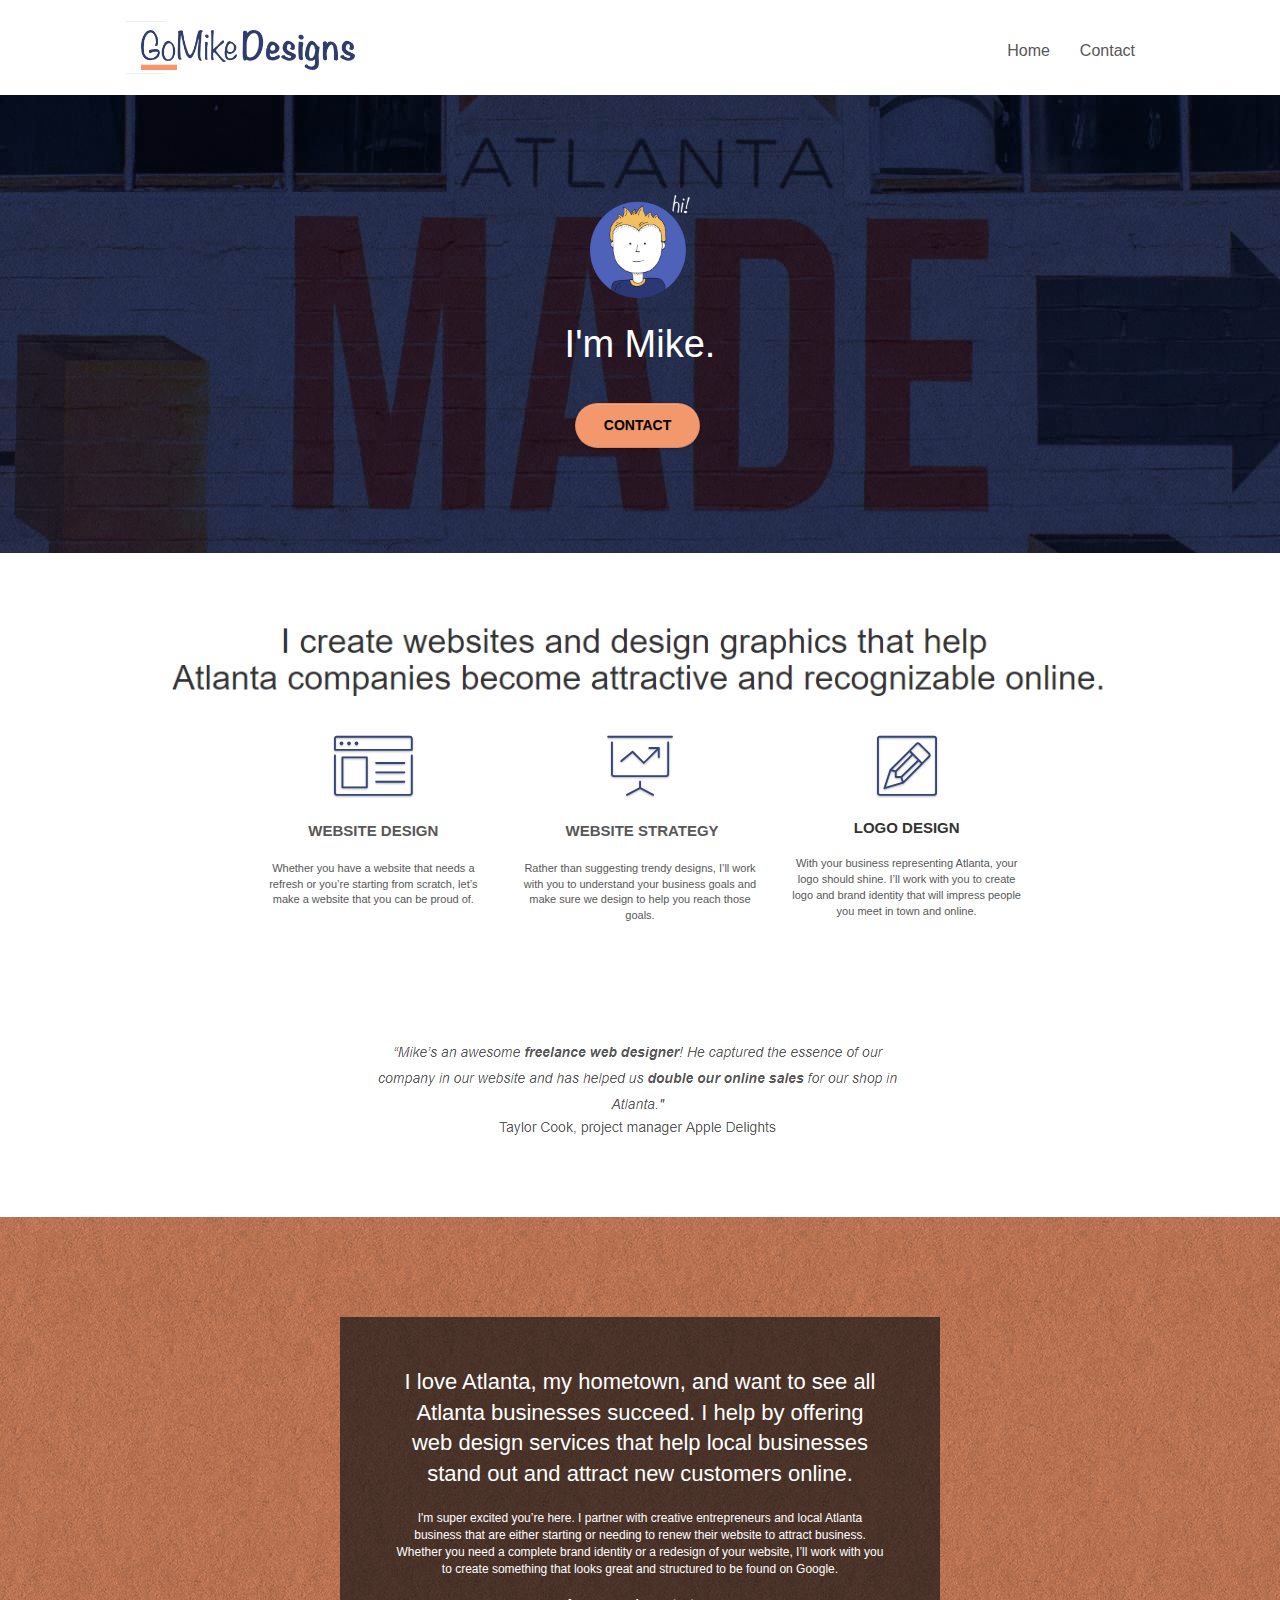
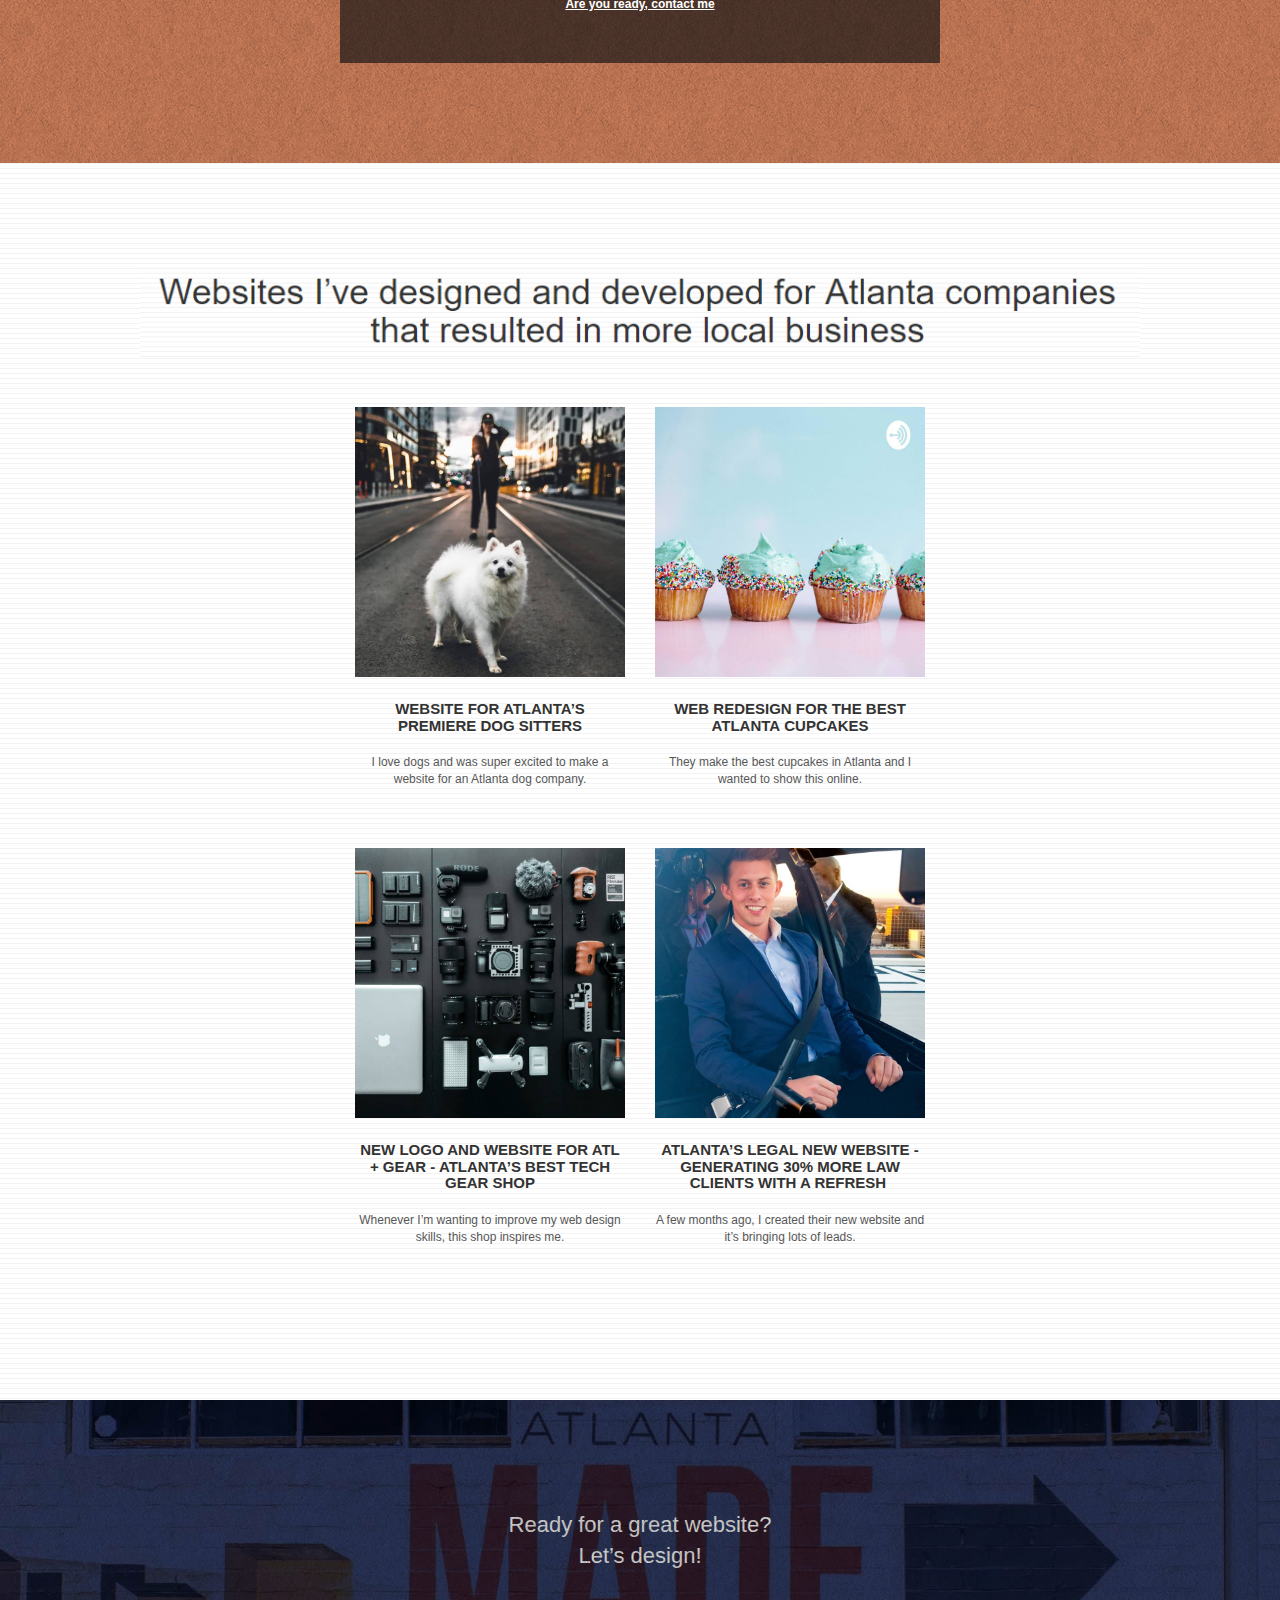
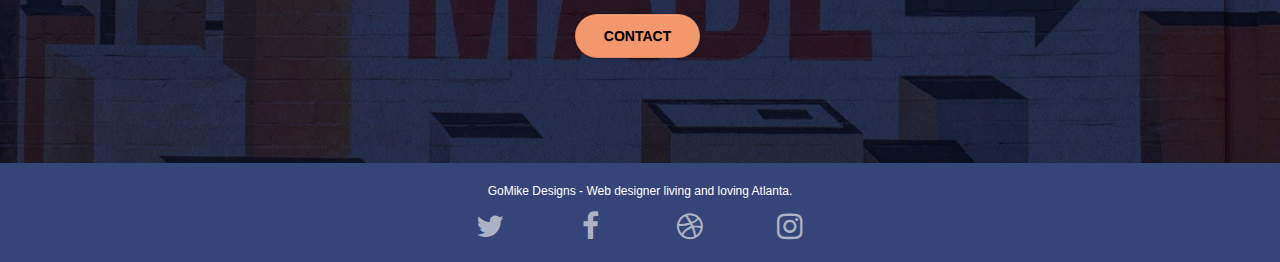
<file: index.html>
<!DOCTYPE html>
<html lang="en">
  <head>
    <meta charset="utf-8" />
    <meta
      name="keywords"
      content="freelance web designer atlanta, website design atlanta, web developer atlanta, web design atlanta, 
      GoMike Atlanta, GoMike website design atlanta, GoMike design Web developer, website builder in atlanta, hire a web developer in atlanta,
      hire a webdesigner in atlanta,"
    />
    <meta
      name="description"
      content="I'm Mike and your should hire me to build your website"
    />
    <meta
      name="viewport"
      content="width=device-width, initial-scale=1.0, viewport-fit=cover"
    />
    <link rel="shortcut icon" type="image/png" href="favicon.jpg" />
    <link rel="stylesheet" type="text/css" href="./css/bootstrap.css" />
    <link rel="stylesheet" type="text/css" href="style.css" />
    <link rel="stylesheet" type="text/css" href="./css/font-awesome.css" />
    <link rel="stylesheet" type="text/css" href="./css/et-line.css" />

    <title>GoMike Designs Welcome Page</title>

    <!-- Analytics -->

    <!-- Analytics END -->
  </head>
  <body>
    <!-- Main container -->
    <div class="page-container">
      <!-- bloc-0 -->
      <div class="bloc bgc-white l-bloc" id="bloc-0">
        <div class="container bloc-sm">
          <nav class="navbar row">
            <div class="navbar-header">
              <div class="keywords" style="color: #cccccc; font-size: 1px">
                web agency atlanta, web strategy, web design, logo, website,
                web, internet, logo design
              </div>
              <a class="navbar-brand" href="index.html"
                ><img
                  src="img/atlanta%20web%20design%20logo.png"
                  alt="logo, seo, google, website, internet, web design, design agency"
                  height="40"
              /></a>
              <div class="keywords" style="color: #cccccc; font-size: 1px">
                web agency atlanta, web strategy, web design, logo, website,
                web, internet, logo design
              </div>

              <button
                id="nav-toggle"
                type="button"
                class="ui-navbar-toggle navbar-toggle"
                data-toggle="collapse"
                data-target=".navbar-1"
              >
                <span class="sr-only">Toggle navigation</span
                ><span class="icon-bar"></span><span class="icon-bar"></span
                ><span class="icon-bar"></span>
              </button>
            </div>
            <div class="collapse navbar-collapse navbar-1 special-dropdown-nav">
              <ul class="site-navigation nav navbar-nav">
                <li>
                  <a href="index.html">Home</a>
                </li>
                <li></li>
                <li>
                  <a href="contact.html">Contact</a>
                </li>
              </ul>
            </div>
          </nav>
        </div>
      </div>
      <!-- bloc-0 END -->

      <!-- bloc-1-hero -->
      <div
        class="bloc bgc-dark-slate-blue bg-atlanta-20made-20sign d-bloc bg-t-edge bloc-bg-texture texture-paper b-parallax"
        id="bloc-1-hero"
      >
        <div class="container bloc-lg">
          <div class="row tight-width-whitespace">
            <div class="col-sm-12">
              <img
                src="img/atlanta%20web%20designer%20mike.png"
                class="center-block image-resize-mode"
                width="100"
                alt="atlanta web designer mike,seo, google, website, internet, web design, design agency"
              />
              <h2 class="text-center hero-bloc-text tc-white">I'm Mike.</h2>
              <div class="text-center">
                <a
                  href="contact.html"
                  class="btn btn-lg btn-clean btn-rd cta-hero btn-atomic-tangerine"
                  id="cta-hero"
                  >Contact</a
                >
              </div>
            </div>
          </div>
        </div>
      </div>
      <!-- bloc-1-hero END -->

      <!-- bloc-2-services -->
      <div class="bloc bgc-white l-bloc" id="bloc-2-services">
        <div class="container bloc-md">
          <div class="row">
            <div class="col-sm-12 text-center">
              <img
                class="img-responsive"
                alt="web agency, web design, logo design, atlanta agency, mike"
                src="img/title.png"
              />
            </div>
          </div>
          <div class="row voffset-lg med-width-whitespace">
            <div class="col-sm-4">
              <div class="text-center">
                <span
                  class="et-icon-browser sm-shadow icon-dark-slate-blue icons icon-lg"
                ></span>
              </div>
              <h2 class="mg-md text-center service-header">Website Design</h2>
              <p class="text-center">
                Whether you have a website that needs a refresh or you&rsquo;re
                starting from scratch, let&rsquo;s make a website that you can
                be proud of.
              </p>
            </div>
            <div class="col-sm-4">
              <div class="text-center">
                <span
                  class="et-icon-presentation sm-shadow icon-dark-slate-blue icons icon-lg"
                ></span>
              </div>
              <h2 class="mg-md text-center service-header">
                &nbsp;Website Strategy
              </h2>
              <p class="text-center">
                Rather than suggesting trendy designs, I&rsquo;ll work with you
                to understand your business goals and make sure we design to
                help you reach those goals.<br />
              </p>
            </div>
            <div class="col-sm-4">
              <div class="text-center">
                <span
                  class="et-icon-edit sm-shadow icon-dark-slate-blue icons icon-lg"
                ></span>
              </div>
              <h1 class="mg-md text-center service-header">Logo Design</h1>
              <p class="text-center">
                With your business representing Atlanta, your logo should shine.
                I&rsquo;ll work with you to create logo and brand identity that
                will impress people you meet in town and online.
              </p>
            </div>
          </div>
          <div class="row voffset-lg voffset">
            <div class="col-sm-12 text-center">
              <img
                class="img-responsive"
                alt="web agency, web design, logo design "
                src="img/quote.png"
              />
            </div>
          </div>
        </div>
      </div>
      <!-- bloc-2-services END -->

      <!-- bloc-3-what-i-do -->
      <div
        class="bloc tc-white bgc-atomic-tangerine bloc-bg-texture texture-paper b-parallax bg-atlanta-20made-20sign-20orange d-bloc"
        id="bloc-3-what-i-do"
      >
        <div class="container bloc-lg">
          <div class="row tight-width-whitespace black-background">
            <div class="col-sm-12">
              <h2 class="mg-md text-center tc-white">
                I love Atlanta, my hometown, and want to see all Atlanta
                businesses succeed. I help by offering web design services that
                help local businesses stand out and attract new customers
                online.<br />
              </h2>
              <p class="text-center white">
                I'm super excited you&rsquo;re here. I partner with creative
                entrepreneurs and local Atlanta business that are either
                starting or needing to renew their website to attract business.
                Whether you need a complete brand identity or a redesign of your
                website, I&rsquo;ll work with you to create something that looks
                great and structured to be found on Google.<br /><br /><a
                  class="ltc-white bold-link"
                  href="contact.html"
                  >Are you ready, contact me</a
                ><br />
              </p>
            </div>
          </div>
        </div>
      </div>
      <!-- bloc-3-what-i-do END -->

      <!-- bloc-4-portfolio -->
      <div
        class="bloc bgc-white bg-lines-h2-bg bg-repeat l-bloc"
        id="bloc-4-portfolio"
      >
        <div class="container bloc-lg">
          <div class="row">
            <div class="col-sm-12 text-center">
              <img
                class="img-responsive"
                alt="web agency, web design, logo design "
                src="img/title2.png"
              />
            </div>
          </div>
          <div class="row tight-width-whitespace portfolio-row">
            <div class="col-sm-6">
              <a
                href="#"
                data-lightbox="img/11-min.jpg"
                data-gallery-id="gallery-1"
                data-caption="Website for Atlanta's Premiere dog salon"
                data-frame="snapshot-lb"
                ><img
                  src="img/11-min.jpg"
                  class="img-responsive portfolio-thumb"
                  alt="seo, google, website, internet, web design, design agency website for dog salon"
              /></a>
              <h3 class="mg-md text-center">
                Website for Atlanta&rsquo;s premiere Dog Sitters
              </h3>
              <p class="text-center">
                I love dogs and was super excited to make a website for an
                Atlanta dog company.
              </p>
            </div>
            <div class="col-sm-6">
              <a
                href="#"
                data-lightbox="img/2-min.jpg"
                data-gallery-id="gallery-1"
                data-caption="web redesign for the best cupcakes in Atlanta"
                data-frame="snapshot-lb"
                ><img
                  src="img/2-min.jpg"
                  class="img-responsive portfolio-thumb"
                  alt="seo, google, website, internet, web design, design agency website for best cupcakes in atlanta"
              /></a>
              <h3 class="mg-md text-center">
                Web redesign for the best Atlanta&nbsp;cupcakes
              </h3>
              <p class="text-center">
                They make the best cupcakes in Atlanta and I wanted to show this
                online.
              </p>
            </div>
          </div>
          <div class="row tight-width-whitespace portfolio-row">
            <div class="col-sm-6">
              <a
                href="#"
                data-lightbox="img/3-min.jpg"
                data-gallery-id="gallery-1"
                data-caption="New logo and website for Atlanta's best tech gear shop"
                data-frame="snapshot-lb"
                ><img
                  src="img/3-min.jpg"
                  class="img-responsive portfolio-thumb"
                  alt="3.jpg"
              /></a>
              <h3 class="mg-md text-center">
                New logo and website for Atl + Gear - Atlanta&rsquo;s best tech
                gear shop
              </h3>
              <p class="text-center">
                Whenever I&rsquo;m wanting to improve my web design skills, this
                shop inspires me.
              </p>
            </div>
            <div class="col-sm-6">
              <a
                href="#"
                data-lightbox="img/4-min.jpg"
                data-gallery-id="gallery-1"
                data-caption="Atlanta's legal website generates 30% more clients after web redesign"
                data-frame="snapshot-lb"
                ><img
                  src="img/4-min.jpg"
                  class="img-responsive portfolio-thumb"
                  alt="seo, google, website, internet, web design, Atlanta's legal website generates 30% more clients after web redesign"
              /></a>
              <h3 class="mg-md text-center">
                Atlanta&rsquo;s legal new website - Generating 30% more law
                clients with a refresh&nbsp;
              </h3>
              <p class="text-center">
                A few months ago, I created their new website and it&rsquo;s
                bringing lots of leads.
              </p>
            </div>
          </div>
        </div>
      </div>
      <!-- bloc-4-portfolio END -->

      <!-- bloc-5-cta -->
      <div
        class="bloc bgc-dark-slate-blue bg-atlanta-20made-20sign d-bloc bloc-bg-texture texture-paper"
        id="bloc-5-cta"
      >
        <div class="container bloc-lg">
          <div class="row">
            <h2 class="mg-md text-center tc-white">
              Ready for a great website? <br />Let&rsquo;s design!
            </h2>
            <div class="col-sm-12 text-center">
              <a
                href="contact.html"
                class="btn btn-atomic-tangerine btn-clean btn-rd btn-lg cta-hero"
                >Contact</a
              >
            </div>
          </div>
        </div>
      </div>
      <!-- bloc-5-cta END -->

      <!-- Footer - bloc-8 -->
      <div class="bloc bgc-dark-slate-blue d-bloc" id="bloc-8">
        <div class="container bloc-sm">
          <div class="row">
            <div class="col-sm-12">
              <p class="text-center white">
                GoMike Designs - Web designer living and loving Atlanta.<br />
              </p>
              <div class="row row-no-gutters social">
                <div class="col-sm-3">
                  <div class="text-center">
                    <a class="social" href="https://twitter.com/?lang=en"
                      ><span class="fa fa-twitter icon-md"></span
                    ></a>
                  </div>
                </div>
                <div class="col-sm-3">
                  <div class="text-center">
                    <a class="social" href="https://www.facebook.com/"
                      ><span class="fa fa-facebook icon-md"></span
                    ></a>
                  </div>
                </div>
                <div class="col-sm-3">
                  <div class="text-center">
                    <a class="social" href="https://dribbble.com/"
                      ><span class="fa fa-dribbble icon-md"></span
                    ></a>
                  </div>
                </div>
                <div class="col-sm-3">
                  <div class="text-center">
                    <a class="social" href="https://www.instagram.com/?hl=en"
                      ><span class="fa fa-instagram icon-md"></span
                    ></a>
                  </div>
                </div>
              </div>
            </div>
          </div>
        </div>
      </div>
      <!-- Footer - bloc-8 END -->
    </div>

    <script src="./js/jquery-2.1.0.js"></script>
    <script src="./js/bootstrap.min.js"></script>
    <script src="./js/blocs.js"></script>
    <script src="./js/jquery.touchSwipe.js"></script>
    <script src="./js/gmaps.js"></script>
    <!-- Main container END -->
  </body>
</html>
</file>
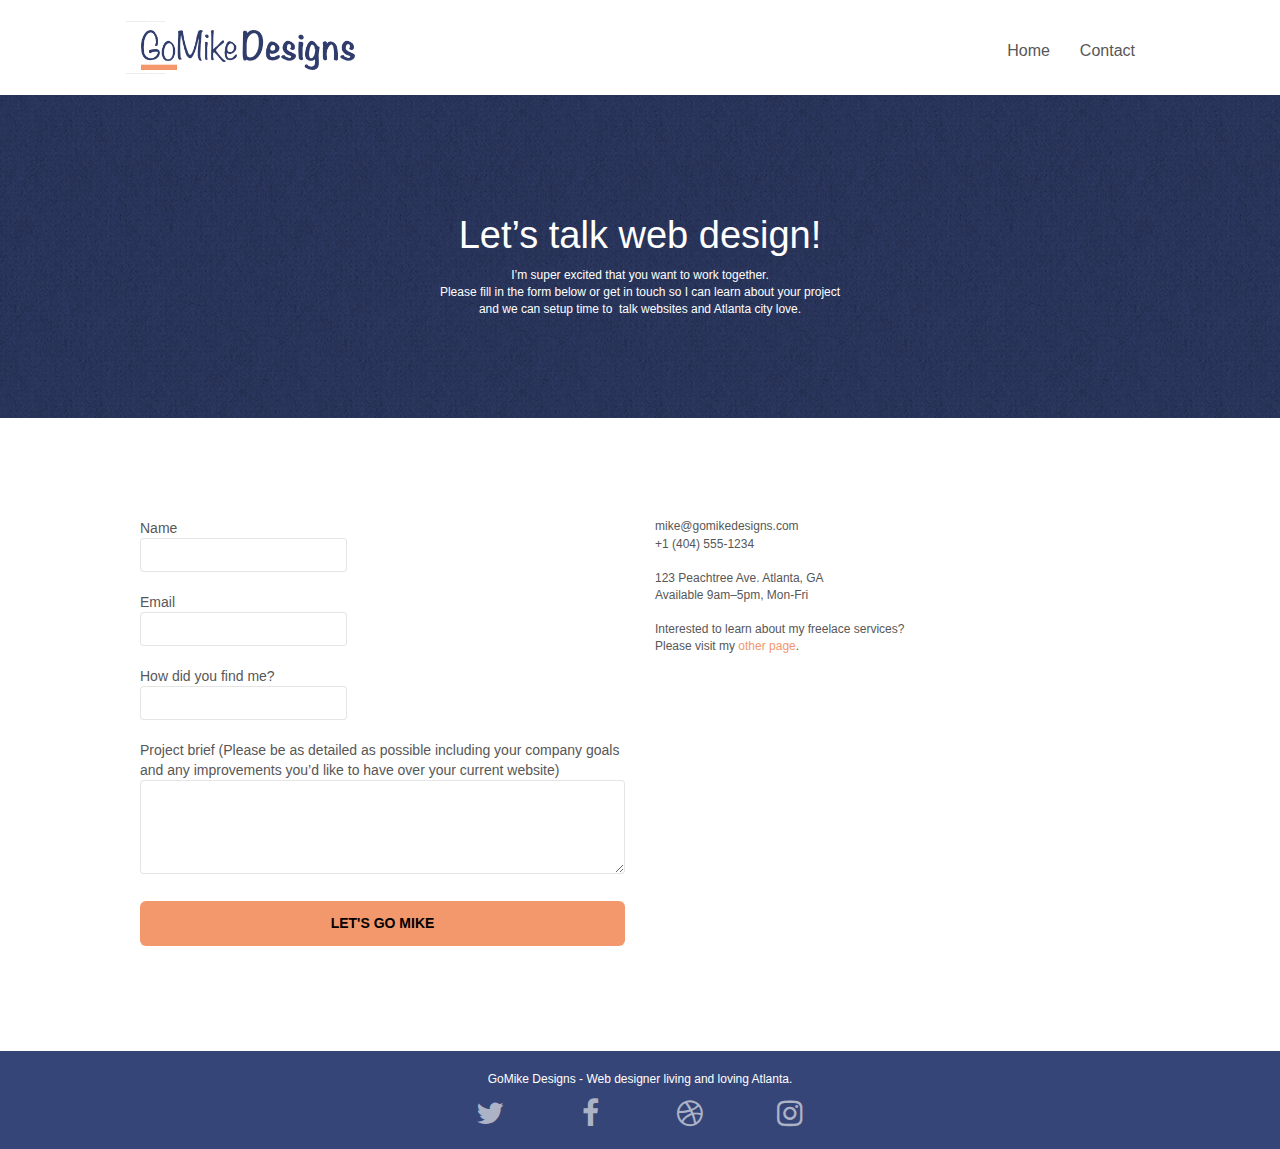
<file: contact.html>
<!DOCTYPE html>
<html lang="en">
  <head>
    <meta charset="utf-8" />
    <meta
      name="keywords"
      content="freelance web designer atlanta, website design atlanta, web developer atlanta, web design atlanta, 
    GoMike Atlanta, GoMike website design atlanta, GoMike design Web developer, website builder in atlanta, hire a web developer in atlanta,
    hire a webdesigner in atlanta,"
    />
    <meta
      name="description"
      content="I'm Mike and your should hire me to build your website"
    />
    <meta
      name="viewport"
      content="width=device-width, initial-scale=1.0, viewport-fit=cover"
    />
    <link rel="shortcut icon" type="image/png" href="favicon.jpg" />
    <link rel="stylesheet" type="text/css" href="./css/bootstrap.css" />
    <link rel="stylesheet" type="text/css" href="style.css" />
    <link rel="stylesheet" type="text/css" href="./css/font-awesome.css" />
    <link rel="stylesheet" type="text/css" href="./css/et-line.css" />

    <title>GoMike Designs Contact Page</title>

    <!-- Analytics -->

    <!-- Analytics END -->
  </head>
  <body>
    <!-- Main container -->
    <div class="page-container">
      <!-- bloc-0 -->
      <div class="bloc bgc-white l-bloc" id="bloc-0">
        <div class="container bloc-sm">
          <nav class="navbar row">
            <div class="navbar-header">
              <div class="keywords" style="color: #cccccc; font-size: 1px">
                web agency atlanta, web strategy, web design, logo, website,
                web, internet, logo design
              </div>
              <a class="navbar-brand" href="index.html"
                ><img
                  src="img/atlanta%20web%20design%20logo.png"
                  alt="logo, seo, google, website, internet, web design, design agency"
                  height="40"
              /></a>
              <div class="keywords" style="color: #cccccc; font-size: 1px">
                web agency atlanta, web strategy, web design, logo, website,
                web, internet, logo design
              </div>

              <button
                id="nav-toggle"
                type="button"
                class="ui-navbar-toggle navbar-toggle"
                data-toggle="collapse"
                data-target=".navbar-1"
              >
                <span class="sr-only">Toggle navigation</span>
                <span class="icon-bar"></span>
                <span class="icon-bar"></span>
                <span class="icon-bar"></span>
              </button>
            </div>
            <div class="collapse navbar-collapse navbar-1 special-dropdown-nav">
              <ul class="site-navigation nav navbar-nav">
                <li>
                  <a href="index.html">Home</a>
                </li>
                <li></li>
                <li>
                  <a href="contact.html">Contact</a>
                </li>
              </ul>
            </div>
          </nav>
        </div>
      </div>
      <!-- bloc-0 END -->

      <!-- bloc-6 -->
      <div
        class="bloc bg-dots-bg bg-repeat bgc-dark-slate-blue d-bloc bloc-bg-texture texture-paper"
        id="bloc-6"
      >
        <div class="container bloc-lg">
          <div class="row">
            <div class="col-sm-12">
              <h1 class="text-center hero-bloc-text tc-white">
                Let&rsquo;s talk web design!
              </h1>
              <p class="text-center mg-lg tc-white tight-width-whitespace">
                I&rsquo;m super excited that you want to work together.<br />Please
                fill in the form below or get in touch so I can learn about your
                project <br />and we can setup time to &nbsp;talk websites and
                Atlanta city love.
              </p>
            </div>
          </div>
        </div>
      </div>
      <!-- bloc-6 END -->

      <!-- bloc-7 -->
      <div class="bloc bgc-white l-bloc" id="bloc-7">
        <div class="container bloc-lg">
          <div class="row">
            <div class="col-sm-6">
              <form
                id="form_1"
                novalidate
                success-msg="Your message has been sent."
                fail-msg="Sorry it seems that our mail server is not responding, Sorry for the inconvenience!"
              >
                <div class="form-group">
                  <label>
                    Name
                    <input id="name" class="form-control" required />
                  </label>
                </div>
                <div class="form-group">
                  <label>
                    Email
                    <input
                      id="email"
                      class="form-control"
                      type="email"
                      required
                    />
                  </label>
                </div>
                <div class="form-group">
                  <label>
                    How did you find me?
                    <input
                      class="form-control"
                      type="text"
                      required
                      id="input_504"
                    />
                  </label>
                </div>
                <div class="form-group">
                  <label>
                    Project brief (Please be as detailed as possible including
                    your company goals and any improvements you&rsquo;d like to
                    have over your current website)<br />
                    <textarea
                      id="message"
                      class="form-control"
                      rows="4"
                      cols="50"
                      required
                    >
                    </textarea>
                  </label>
                </div>
                <button
                  class="bloc-button btn btn-lg btn-block cta-hero btn-atomic-tangerine"
                  type="submit"
                >
                  Let's go Mike
                </button>
              </form>
            </div>
            <div class="col-sm-6">
              <p>
                mike@gomikedesigns.com<br />+1 (404) 555-1234<br />
                <br />123 Peachtree Ave. Atlanta, GA<br />Available 9am–5pm,
                Mon-Fri <br />
                <br />Interested to learn about my freelace services?
                <br />Please visit my&nbsp;<a
                  class="ltc-atomic-tangerine"
                  href="index.html"
                  >other page</a
                >.
              </p>
            </div>
          </div>
        </div>
      </div>
      <!-- bloc-7 END -->

      <!-- ScrollToTop Button -->
      <a class="bloc-button btn btn-d scrollToTop" onclick="scrollToTarget('1')"
        ><span class="fa fa-chevron-up"></span
      ></a>
      <!-- ScrollToTop Button END-->

      <!-- Footer - bloc-8 -->
      <div class="bloc bgc-dark-slate-blue d-bloc" id="bloc-8">
        <div class="container bloc-sm">
          <div class="row">
            <div class="col-sm-12">
              <p class="text-center white">
                GoMike Designs - Web designer living and loving Atlanta.<br />
              </p>
              <div class="row row-no-gutters social">
                <div class="col-sm-3">
                  <div class="text-center">
                    <a class="social" href="https://twitter.com/?lang=en"
                      ><span class="fa fa-twitter icon-md"></span
                    ></a>
                  </div>
                </div>
                <div class="col-sm-3">
                  <div class="text-center">
                    <a class="social" href="https://www.facebook.com/"
                      ><span class="fa fa-facebook icon-md"></span
                    ></a>
                  </div>
                </div>
                <div class="col-sm-3">
                  <div class="text-center">
                    <a class="social" href="https://dribbble.com/"
                      ><span class="fa fa-dribbble icon-md"></span
                    ></a>
                  </div>
                </div>
                <div class="col-sm-3">
                  <div class="text-center">
                    <a class="social" href="https://www.instagram.com/?hl=en"
                      ><span class="fa fa-instagram icon-md"></span
                    ></a>
                  </div>
                </div>
              </div>
            </div>
          </div>
        </div>
      </div>
      <!-- Footer - bloc-8 END -->
    </div>
    <!-- Main container END -->

    <script src="./js/jquery-2.1.0.js"></script>
    <script src="./js/bootstrap.min.js"></script>
    <script src="./js/blocs.js"></script>
    <script src="./js/jqBootstrapValidation.js"></script>
    <script src="./js/formHandler.js"></script>
  </body>
</html>
</file>
<file: style.css>
body {
  margin: 0;
  padding: 0;
  background: #fff;
  overflow-x: hidden;
  -webkit-font-smoothing: antialiased;
  -moz-osx-font-smoothing: grayscale;
}

a,
button {
  transition: all 0.3s ease-in-out;
  outline: none !important;
}

a:hover {
  text-decoration: none;
  cursor: pointer;
}

#page-loading-blocs-notifaction {
  position: fixed;
  top: 0;
  bottom: 0;
  width: 100%;
  z-index: 100000;
  background: #ffffff url("img/pageload-spinner.gif") no-repeat center center;
}

.bloc {
  width: 100%;
  clear: both;
  background: 50% 50% no-repeat;
  padding: 0 50px;
  -webkit-background-size: cover;
  -moz-background-size: cover;
  -o-background-size: cover;
  background-size: cover;
  position: relative;
}

.bloc .container {
  padding-left: 0;
  padding-right: 0;
}

.bloc-lg {
  padding: 100px 50px;
}

.bloc-md {
  padding: 50px;
}

.bloc-sm {
  padding: 20px 50px;
}

.bg-center,
.bg-l-edge,
.bg-r-edge,
.bg-t-edge,
.bg-b-edge,
.bg-tl-edge,
.bg-bl-edge,
.bg-tr-edge,
.bg-br-edge,
.bg-repeat {
  -webkit-background-size: auto !important;
  -moz-background-size: auto !important;
  -o-background-size: auto !important;
  background-size: auto !important;
}

.bg-repeat {
  background: repeat;
}

.bg-t-edge {
  background: top no-repeat;
}

.bloc-bg-texture::before {
  content: "";
  background-size: 2px 2px;
  position: absolute;
  top: 0;
  bottom: 0;
  left: 0;
  right: 0;
}

.texture-paper::before {
  background: url("img/texture-paper.png");
  background-size: 280px 280px;
}

.b-parallax {
  background-attachment: fixed;
}

.d-bloc {
  color: rgba(255, 255, 255, 0.7);
}

.d-bloc button:hover {
  color: rgba(255, 255, 255, 0.9);
}

.d-bloc .icon-round,
.d-bloc .icon-square,
.d-bloc .icon-rounded,
.d-bloc .icon-semi-rounded-a,
.d-bloc .icon-semi-rounded-b {
  border-color: rgba(255, 255, 255, 0.9);
}

.d-bloc .divider-h span {
  border-color: rgba(255, 255, 255, 0.2);
}

.d-bloc .a-btn,
.d-bloc .navbar a,
.d-bloc .navbar-brand,
.d-bloc a .icon-sm,
.d-bloc a .icon-md,
.d-bloc a .icon-lg,
.d-bloc a .icon-xl,
.d-bloc h1 a,
.d-bloc h2 a,
.d-bloc h3 a,
.d-bloc h4 a,
.d-bloc h5 a,
.d-bloc h6 a,
.d-bloc p a {
  color: rgba(255, 255, 255, 0.6);
}

.d-bloc .a-btn:hover,
.d-bloc .navbar a:hover,
.d-bloc .navbar-brand:hover,
.d-bloc a:hover .icon-sm,
.d-bloc a:hover .icon-md,
.d-bloc a:hover .icon-lg,
.d-bloc a:hover .icon-xl,
.d-bloc h1 a:hover,
.d-bloc h2 a:hover,
.d-bloc h3 a:hover,
.d-bloc h4 a:hover,
.d-bloc h5 a:hover,
.d-bloc h6 a:hover,
.d-bloc p a:hover {
  color: rgba(255, 255, 255, 1);
}

.d-bloc .navbar-toggle .icon-bar {
  background: rgba(255, 255, 255, 1);
}

.d-bloc .btn-wire,
.d-bloc .btn-wire:hover {
  color: rgba(255, 255, 255, 1);
  border-color: rgba(255, 255, 255, 1);
}

.d-bloc .panel {
  color: rgba(0, 0, 0, 0.5);
}

.d-bloc .panel button:hover {
  color: rgba(0, 0, 0, 0.7);
}

.d-bloc .panel icon {
  border-color: rgba(0, 0, 0, 0.7);
}

.d-bloc .panel .divider-h span {
  border-color: rgba(0, 0, 0, 0.1);
}

.d-bloc .panel .a-btn {
  color: rgba(0, 0, 0, 0.6);
}

.d-bloc .panel .a-btn:hover {
  color: rgba(0, 0, 0, 1);
}

.d-bloc .panel .btn-wire,
.d-bloc .panel .btn-wire:hover {
  color: rgba(0, 0, 0, 0.7);
  border-color: rgba(0, 0, 0, 0.3);
}

.d-bloc .panel,
.l-bloc {
  color: rgba(0, 0, 0, 0.5);
}

.d-bloc .panel button:hover,
.l-bloc button:hover {
  color: rgba(0, 0, 0, 0.7);
}

.l-bloc .icon-round,
.l-bloc .icon-square,
.l-bloc .icon-rounded,
.l-bloc .icon-semi-rounded-a,
.l-bloc .icon-semi-rounded-b {
  border-color: rgba(0, 0, 0, 0.7);
}

.d-bloc .panel .divider-h span,
.l-bloc .divider-h span {
  border-color: rgba(0, 0, 0, 0.1);
}

.d-bloc .panel .a-btn,
.l-bloc .a-btn,
.l-bloc .navbar a,
.l-bloc .navbar-brand,
.l-bloc a .icon-sm,
.l-bloc a .icon-md,
.l-bloc a .icon-lg,
.l-bloc a .icon-xl,
.l-bloc h1 a,
.l-bloc h2 a,
.l-bloc h3 a,
.l-bloc h4 a,
.l-bloc h5 a,
.l-bloc h6 a,
.l-bloc p a {
  color: rgba(0, 0, 0, 0.6);
}

.d-bloc .panel .a-btn:hover,
.l-bloc .a-btn:hover,
.l-bloc .navbar a:hover,
.l-bloc .navbar-brand:hover,
.l-bloc a:hover .icon-sm,
.l-bloc a:hover .icon-md,
.l-bloc a:hover .icon-lg,
.l-bloc a:hover .icon-xl,
.l-bloc h1 a:hover,
.l-bloc h2 a:hover,
.l-bloc h3 a:hover,
.l-bloc h4 a:hover,
.l-bloc h5 a:hover,
.l-bloc h6 a:hover,
.l-bloc p a:hover {
  color: rgba(0, 0, 0, 1);
}

.l-bloc .navbar-toggle .icon-bar {
  color: rgba(0, 0, 0, 0.6);
}

.d-bloc .panel .btn-wire,
.d-bloc .panel .btn-wire:hover,
.l-bloc .btn-wire,
.l-bloc .btn-wire:hover {
  color: rgba(0, 0, 0, 0.7);
  border-color: rgba(0, 0, 0, 0.3);
}

.voffset {
  margin-top: 30px;
}

.voffset-lg {
  margin-top: 80px;
}

.row-no-gutters {
  margin-right: 0;
  margin-left: 0;
}

.row.row-no-gutters > [class^="col-"],
.row.row-no-gutters > [class*=" col-"] {
  padding-right: 0;
  padding-left: 0;
}

#bloc-2-services p {
  font-size: 11px;
}

.navbar {
  margin-bottom: 0;
  z-index: 1;
}

.navbar-brand {
  height: auto;
  padding: 3px 15px;
  font-size: 25px;
  font-weight: normal;
  font-weight: 600;
  line-height: 44px;
}

.navbar-brand img {
  max-height: 200px;
  margin: 0 5px 0 0;
  display: inline;
}

.navbar-brand img[src$="svg"] {
  min-width: 100px;
}

.nav-center .navbar-brand img {
  margin: 0;
}

.navbar .nav {
  padding-top: 2px;
  margin-right: -16px;
  float: right;
  z-index: 1;
}

.nav > li {
  float: left;
  margin-top: 4px;
  font-size: 16px;
}

.navbar-nav .open .dropdown-menu > li > a {
  text-align: inherit;
}

.nav > li a:hover,
.nav > li a:focus {
  background: transparent;
}

.navbar-toggle {
  margin: 10px 10px 0 0;
  border: 0px;
}

.navbar-toggle:hover {
  background: transparent !important;
}

.navbar-toggle .icon-bar {
  background-color: rgba(0, 0, 0, 0.5);
  width: 26px;
}

.nav-invert .navbar .nav {
  float: left;
}

.nav-invert .navbar-header,
.nav-invert .navbar-brand {
  float: right;
  position: relative;
  z-index: 2;
}

@media (min-width: 768px) {
  .site-navigation {
    position: absolute;
    top: 50%;
    right: 20px;
    transform: translate(0, -50%);
    -webkit-transform: translateY(-50%);
  }
  .nav > li .dropdown-menu a,
  .nav > li .dropdown-menu a:hover {
    color: #484848;
  }
  .nav-invert .site-navigation {
    left: 0;
    right: 0;
  }
  .nav-center {
    text-align: center;
  }
  .nav-center .navbar-header {
    width: 100%;
  }
  .nav-center .navbar-header,
  .nav-center .navbar-brand,
  .nav-center .nav > li {
    float: none;
    display: inline-block;
  }
  .nav-center .site-navigation {
    position: relative;
    width: 100%;
    right: 0;
    margin-right: 0px;
    margin-top: 20px;
  }
  .nav-center.mini-nav .navbar-toggle {
    float: none;
    margin: 10px auto 0;
  }
}

.nav > li > .dropdown a {
  background: none !important;
  display: block;
  padding: 14px 15px;
}

nav .caret {
  margin: 0 5px;
}

.dropdown-menu .dropdown-menu {
  top: -8px;
  left: 100%;
}

.dropdown-menu .dropmenu-flow-right {
  top: 100%;
  left: 0;
  margin-left: -1px;
  border-top-left-radius: 0;
  border-top-right-radius: 0;
}

.dropdown-menu .dropdown span {
  border: 4px solid black;
  border-top-color: transparent;
  border-right-color: transparent;
  border-bottom-color: transparent;
  margin: 6px -5px 0 0 !important;
  float: right;
}

.mg-md {
  margin-top: 10px;
  margin-bottom: 20px;
}

.mg-lg {
  margin-top: 10px;
  margin-bottom: 40px;
}

.btn {
  margin: 0 5px 5px 0;
}

.btn.pull-right {
  margin: 0 0 5px 5px;
}

.btn-d,
.btn-d:hover,
.btn-d:focus {
  color: #fff;
  background: rgba(0, 0, 0, 0.3);
}

button {
  outline: none !important;
}

.btn-rd {
  border-radius: 40px;
}

.btn-clean {
  border: 1px solid rgba(0, 0, 0, 0.08);
  border-bottom-color: rgba(0, 0, 0, 0.1);
  text-shadow: 0 1px 0 rgba(0, 0, 1, 0.1);
  box-shadow: 0 1px 3px rgba(0, 0, 1, 0.25),
    inset 0 1px 0 0 rgba(255, 255, 255, 0.15);
}

.icon-md {
  font-size: 30px !important;
}

.icon-lg {
  font-size: 60px !important;
}

.sm-shadow {
  text-shadow: 0 1px 2px rgba(0, 0, 0, 0.3);
}

.panel-sq,
.panel-sq .panel-heading,
.panel-sq .panel-footer {
  border-radius: 0;
}

.panel-rd {
  border-radius: 30px;
}

.panel-rd .panel-heading {
  border-radius: 29px 29px 0 0;
}

.panel-rd .panel-footer {
  border-radius: 0 0 29px 29px;
}

.form-control {
  border-color: rgba(0, 0, 0, 0.1);
  box-shadow: none;
}

.scrollToTop {
  width: 40px;
  height: 40px;
  position: fixed;
  bottom: 20px;
  right: 20px;
  opacity: 0;
  z-index: 500;
  transition: all 0.3s ease-in-out;
}

.scrollToTop span {
  margin-top: 6px;
}

.showScrollTop {
  font-size: 14px;
  opacity: 1;
}

a[data-lightbox] {
  position: relative;
  display: block;
  text-align: center;
}

a[data-lightbox]:hover::before {
  content: "+";
  font-family: "HelveticaNeue-Light", "Helvetica Neue Light", "Helvetica Neue",
    Helvetica, Arial;
  font-size: 32px;
  width: 50px;
  height: 50px;
  margin-left: -25px;
  border-radius: 50%;
  background: rgba(0, 0, 0, 0.6);
  color: #fff;
  font-weight: 100;
  z-index: 1;
  position: absolute;
  top: 50%;
  transform: translateY(-50%);
  -webkit-transform: translateY(-50%);
}

a[data-lightbox]:hover img {
  opacity: 0.6;
  -webkit-animation-fill-mode: none;
  animation-fill-mode: none;
}

#lightbox-modal {
  display: flex;
  align-items: center;
}

#lightbox-modal .modal-dialog {
  width: 90%;
  max-width: 900px;
  margin: 0 auto 0;
}

#lightbox-modal .modal-dialog img {
  max-height: 90vh;
  margin: 0 auto;
}

.lightbox-caption {
  padding: 20px;
  color: #fff;
  background: rgba(0, 0, 0, 0.5);
  position: absolute;
  left: 15px;
  right: 15px;
  bottom: 5px;
}

.close-lightbox {
  color: #fff;
  font-size: 30px;
  position: absolute;
  top: 20px;
  right: 20px;
  z-index: 20;
  background: rgba(0, 0, 0, 0.5);
  border: none;
  line-height: 30px;
  padding: 0 9px 5px;
  opacity: 0.3;
}

.close-lightbox:hover,
.next-lightbox:hover,
.prev-lightbox:hover {
  opacity: 1;
  color: #fff;
}

.next-lightbox,
.prev-lightbox {
  font-size: 20px;
  color: rgba(255, 255, 255, 0.9);
  background: rgba(0, 0, 0, 0.5);
  transition: all 0.2s ease-in-out;
  position: absolute;
  top: 45%;
  z-index: 1;
  opacity: 0.4;
}

.next-lightbox {
  padding: 6px 8px 1px 13px;
  right: 25px;
}

.prev-lightbox {
  padding: 6px 13px 1px 10px;
  left: 25px;
}

.snapshot-lb .modal-body {
  padding-bottom: 45px;
}

.snapshot-lb .lightbox-caption {
  padding: 0;
  color: rgba(0, 0, 0, 0.5);
  background: none;
}

h1,
h2,
h3,
h4,
h5,
h6,
p,
label,
.btn,
a {
  font-family: "helvetica";
  font-weight: 400;
  color: #575757 !important;
}

.container {
  max-width: 1000px;
}

.hero-bloc-text {
  font-size: 38px;
}

.hero-bloc-text-sub {
  font-size: 36px;
}

.statement-bloc-text {
  line-height: 26px;
  font-style: italic;
  font-size: 20px;
  text-align: center;
  font-weight: lighter;
  max-width: 520px;
  margin: auto auto auto auto;
}

p {
  font-size: 12px;
}

.tight-width-whitespace {
  max-width: 600px;
  margin: auto auto auto auto;
}

.h1 {
  font-size: 20px;
  font-family: "Open Sans";
}

.cta-hero {
  margin-top: 22px;
  color: #ffffff !important;
  text-transform: uppercase;
  padding: 12px 28px 12px 28px;
  font-size: 1em;
  font-weight: 700;
}

.social {
  max-width: 400px;
  margin: auto auto auto auto;
}

h2 {
  font-size: 22px;
  line-height: 1.4em;
}

h3 {
  font-size: 15px;
  text-transform: uppercase;
  font-weight: 700;
  color: #333333 !important;
}

.med-width-whitespace {
  max-width: 800px;
  margin: auto auto auto auto;
  box-shadow: 0px 0px 0px #000000;
}

h1 {
  color: #333333 !important;
}

h4 {
  color: #333333 !important;
}

.icons {
  margin-bottom: 14px;
  margin-top: 24px;
}

.white {
  color: #ffffff !important;
}

.portfolio-thumb {
  margin-bottom: 24px;
}

.portfolio-row {
  margin-bottom: 44px;
  margin-top: 50px;
}

.avatar {
  box-shadow: 0px 4px 9px rgba(0, 0, 0, 0.3);
}

.black-background {
  background-color: rgba(35, 31, 32, 0.7);
  padding: 40px 40px 40px 40px;
}

.bold-link {
  font-weight: 900;
  text-decoration: underline !important;
}

.service-header {
  font-size: 15px;
  font-weight: 700;
  text-transform: uppercase;
}

.bgc-white {
  background-color: #ffffff;
}

.bgc-dark-slate-blue {
  background-color: #364577;
}

.bgc-atomic-tangerine {
  background-color: #f3976c;
}

.tc-white {
  color: #ffffff !important;
}

.btn-atomic-tangerine {
  background: #f3976c;
  color: #000000 !important;
}

.btn-atomic-tangerine:hover {
  background: #c27956 !important;
  color: #000000 !important;
}

.ltc-white {
  color: #ffffff !important;
}

.ltc-white:hover {
  color: #cccccc !important;
}

.ltc-atomic-tangerine {
  color: #f3976c !important;
}

.ltc-atomic-tangerine:hover {
  color: #c27956 !important;
}

.icon-dark-slate-blue {
  color: #364577 !important;
  border-color: #364577 !important;
}

.bg-dots-bg {
  background-image: url("img/dots-bg.png");
}

.bg-lines-h2-bg {
  background-image: url("img/lines-h2-bg.png");
}

.bg-atlanta-20made-20sign {
  background-image: url("img/atlanta made sign-min.jpg");
}

.bg-atlanta-20made-20sign-20orange {
  background-image: url("img/atlanta made sign orange-min.jpg");
}

@media (max-width: 1024px) {
  .bloc {
    padding-left: 20px;
    padding-right: 20px;
  }
  .bloc.full-width-bloc,
  .bloc-tile-2.full-width-bloc .container,
  .bloc-tile-3.full-width-bloc .container,
  .bloc-tile-4.full-width-bloc .container {
    padding-left: 0;
    padding-right: 0;
  }
}

@media (max-width: 992px) and (min-width: 768px) {
  .navbar .nav {
    max-width: 80%;
  }
  .nav-center.navbar .nav {
    max-width: 100%;
  }
}

@media only screen and (min-device-width: 768px) and (max-device-width: 1024px) and (orientation: landscape) {
  .b-parallax {
    background-attachment: scroll;
  }
}

@media only screen and (min-device-width: 1024px) and (max-device-width: 1366px) and (-webkit-min-device-pixel-ratio: 1.5) {
  .b-parallax {
    background-attachment: scroll;
  }
}

@media (max-width: 991px) {
  .container {
    width: 100%;
  }
  .b-parallax {
    background-attachment: scroll;
  }
  .page-container,
  #hero-bloc {
    overflow-x: hidden;
    position: relative;
  }
  .bloc {
    padding-left: constant(safe-area-inset-left);
    padding-right: constant(safe-area-inset-right);
  }
  .bloc-group,
  .bloc-group .bloc {
    display: block;
    width: 100%;
  }
  .bloc-fill-screen .fill-bloc-top-edge,
  .bloc-fill-screen .fill-bloc-bottom-edge {
    padding: 0 20px;
    padding-left: constant(safe-area-inset-left);
    padding-right: constant(safe-area-inset-right);
  }
}

@media (max-width: 767px) {
  .page-container {
    overflow-x: hidden;
    position: relative;
  }
  h1,
  h2,
  h3,
  h4,
  h5,
  h6,
  p,
  #disqus_thread {
    padding-left: 10px !important;
    padding-right: 10px !important;
  }
  .b-parallax {
    background-attachment: scroll;
  }
  .navbar .nav {
    padding-top: 0;
    border-top: 1px solid rgba(0, 0, 0, 0.2);
    float: none !important;
  }
  .navbar.row {
    margin-left: 0;
    margin-right: 0;
  }
  .site-navigation {
    position: inherit;
    transform: none;
    -webkit-transform: none;
    -ms-transform: none;
  }
  .nav > li {
    margin-top: 0;
    border-bottom: 1px solid rgba(0, 0, 0, 0.1);
    background: rgba(0, 0, 0, 0.05);
    text-align: left;
    padding-left: 15px;
    width: 100%;
  }
  .nav > li:hover {
    background: rgba(0, 0, 0, 0.08);
  }
  .dropdown .dropdown a .caret {
    float: none;
    margin: 5px 0 0 10px !important;
    border: 4px solid black;
    border-bottom-color: transparent;
    border-right-color: transparent;
    border-left-color: transparent;
  }
  #hero-bloc .navbar .nav {
    background: rgba(0, 0, 0, 0.8);
  }
  #hero-bloc .navbar .nav a {
    color: rgba(255, 255, 255, 0.6);
  }
  .hero {
    padding: 50px 0;
  }
  .hero-nav {
    left: -1px;
    right: -1px;
  }
  .navbar-collapse {
    padding: 0;
    overflow-x: hidden;
    -webkit-box-shadow: none;
    box-shadow: none;
  }
  .navbar-brand img {
    max-height: 40px;
    width: auto;
  }
  .nav-invert .navbar-header {
    float: none;
    width: 100%;
  }
  .nav-invert .navbar-toggle {
    float: left;
    margin-left: 10px;
  }
  .bloc {
    padding-left: 0;
    padding-right: 0;
  }
  .bloc-xxl,
  .bloc-xl,
  .bloc-lg {
    padding: 40px 0;
  }
  .bloc-sm,
  .bloc-md {
    padding-left: 0;
    padding-right: 0;
  }
  .bloc-tile-2 .container,
  .bloc-tile-3 .container,
  .bloc-tile-4 .container,
  .bloc-fill-screen .fill-bloc-top-edge,
  .bloc-fill-screen .fill-bloc-bottom-edge {
    padding-left: 0;
    padding-right: 0;
  }
  .a-block {
    padding: 0 10px;
  }
  .btn-dwn {
    display: none;
  }
  .voffset {
    margin-top: 5px;
  }
  .voffset-md {
    margin-top: 20px;
  }
  .voffset-lg {
    margin-top: 30px;
  }
  form {
    padding: 5px;
  }
  .close-lightbox {
    display: inline-block;
  }
  .blocsapp-device-iphone5 {
    background-size: 216px 425px;
    padding-top: 60px;
    width: 216px;
    height: 425px;
  }
  .blocsapp-device-iphone5 img {
    width: 180px;
    height: 320px;
  }
}

@media (max-width: 400px) {
  .bloc {
    padding-left: 0;
    padding-right: 0;
  }
}

@media (max-width: 767px) {
  .bloc-mob-center-text {
    text-align: center;
  }
}
</file>
<file: css/et-line.css>
@font-face {
    font-family: et-line;
    src: url(../fonts/et-line.eot);
    src: url(../fonts/et-line.eot?#iefix) format('embedded-opentype'), url(../fonts/et-line.woff) format('woff'), url(../fonts/et-line.ttf) format('truetype'), url(../fonts/et-line.svg#et-line) format('svg');
    font-weight: 400;
    font-style: normal
}

.et-icon-adjustments,
.et-icon-alarmclock,
.et-icon-anchor,
.et-icon-aperture,
.et-icon-attachment,
.et-icon-bargraph,
.et-icon-basket,
.et-icon-beaker,
.et-icon-bike,
.et-icon-book-open,
.et-icon-briefcase,
.et-icon-browser,
.et-icon-calendar,
.et-icon-camera,
.et-icon-caution,
.et-icon-chat,
.et-icon-circle-compass,
.et-icon-clipboard,
.et-icon-clock,
.et-icon-cloud,
.et-icon-compass,
.et-icon-desktop,
.et-icon-dial,
.et-icon-document,
.et-icon-documents,
.et-icon-download,
.et-icon-dribbble,
.et-icon-edit,
.et-icon-envelope,
.et-icon-expand,
.et-icon-facebook,
.et-icon-flag,
.et-icon-focus,
.et-icon-gears,
.et-icon-genius,
.et-icon-gift,
.et-icon-global,
.et-icon-globe,
.et-icon-googleplus,
.et-icon-grid,
.et-icon-happy,
.et-icon-hazardous,
.et-icon-heart,
.et-icon-hotairballoon,
.et-icon-hourglass,
.et-icon-key,
.et-icon-laptop,
.et-icon-layers,
.et-icon-lifesaver,
.et-icon-lightbulb,
.et-icon-linegraph,
.et-icon-linkedin,
.et-icon-lock,
.et-icon-magnifying-glass,
.et-icon-map,
.et-icon-map-pin,
.et-icon-megaphone,
.et-icon-mic,
.et-icon-mobile,
.et-icon-newspaper,
.et-icon-notebook,
.et-icon-paintbrush,
.et-icon-paperclip,
.et-icon-pencil,
.et-icon-phone,
.et-icon-picture,
.et-icon-pictures,
.et-icon-piechart,
.et-icon-presentation,
.et-icon-pricetags,
.et-icon-printer,
.et-icon-profile-female,
.et-icon-profile-male,
.et-icon-puzzle,
.et-icon-quote,
.et-icon-recycle,
.et-icon-refresh,
.et-icon-ribbon,
.et-icon-rss,
.et-icon-sad,
.et-icon-scissors,
.et-icon-scope,
.et-icon-search,
.et-icon-shield,
.et-icon-speedometer,
.et-icon-strategy,
.et-icon-streetsign,
.et-icon-tablet,
.et-icon-target,
.et-icon-telescope,
.et-icon-toolbox,
.et-icon-tools,
.et-icon-tools-2,
.et-icon-trophy,
.et-icon-tumblr,
.et-icon-twitter,
.et-icon-upload,
.et-icon-video,
.et-icon-wallet,
.et-icon-wine {
    font-family: et-line;
    speak: none;
    font-style: normal;
    font-weight: 400;
    font-variant: normal;
    text-transform: none;
    line-height: 1;
    -webkit-font-smoothing: antialiased;
    -moz-osx-font-smoothing: grayscale;
    display: inline-block
}

.et-icon-mobile:before {
    content: "\e000"
}

.et-icon-laptop:before {
    content: "\e001"
}

.et-icon-desktop:before {
    content: "\e002"
}

.et-icon-tablet:before {
    content: "\e003"
}

.et-icon-phone:before {
    content: "\e004"
}

.et-icon-document:before {
    content: "\e005"
}

.et-icon-documents:before {
    content: "\e006"
}

.et-icon-search:before {
    content: "\e007"
}

.et-icon-clipboard:before {
    content: "\e008"
}

.et-icon-newspaper:before {
    content: "\e009"
}

.et-icon-notebook:before {
    content: "\e00a"
}

.et-icon-book-open:before {
    content: "\e00b"
}

.et-icon-browser:before {
    content: "\e00c"
}

.et-icon-calendar:before {
    content: "\e00d"
}

.et-icon-presentation:before {
    content: "\e00e"
}

.et-icon-picture:before {
    content: "\e00f"
}

.et-icon-pictures:before {
    content: "\e010"
}

.et-icon-video:before {
    content: "\e011"
}

.et-icon-camera:before {
    content: "\e012"
}

.et-icon-printer:before {
    content: "\e013"
}

.et-icon-toolbox:before {
    content: "\e014"
}

.et-icon-briefcase:before {
    content: "\e015"
}

.et-icon-wallet:before {
    content: "\e016"
}

.et-icon-gift:before {
    content: "\e017"
}

.et-icon-bargraph:before {
    content: "\e018"
}

.et-icon-grid:before {
    content: "\e019"
}

.et-icon-expand:before {
    content: "\e01a"
}

.et-icon-focus:before {
    content: "\e01b"
}

.et-icon-edit:before {
    content: "\e01c"
}

.et-icon-adjustments:before {
    content: "\e01d"
}

.et-icon-ribbon:before {
    content: "\e01e"
}

.et-icon-hourglass:before {
    content: "\e01f"
}

.et-icon-lock:before {
    content: "\e020"
}

.et-icon-megaphone:before {
    content: "\e021"
}

.et-icon-shield:before {
    content: "\e022"
}

.et-icon-trophy:before {
    content: "\e023"
}

.et-icon-flag:before {
    content: "\e024"
}

.et-icon-map:before {
    content: "\e025"
}

.et-icon-puzzle:before {
    content: "\e026"
}

.et-icon-basket:before {
    content: "\e027"
}

.et-icon-envelope:before {
    content: "\e028"
}

.et-icon-streetsign:before {
    content: "\e029"
}

.et-icon-telescope:before {
    content: "\e02a"
}

.et-icon-gears:before {
    content: "\e02b"
}

.et-icon-key:before {
    content: "\e02c"
}

.et-icon-paperclip:before {
    content: "\e02d"
}

.et-icon-attachment:before {
    content: "\e02e"
}

.et-icon-pricetags:before {
    content: "\e02f"
}

.et-icon-lightbulb:before {
    content: "\e030"
}

.et-icon-layers:before {
    content: "\e031"
}

.et-icon-pencil:before {
    content: "\e032"
}

.et-icon-tools:before {
    content: "\e033"
}

.et-icon-tools-2:before {
    content: "\e034"
}

.et-icon-scissors:before {
    content: "\e035"
}

.et-icon-paintbrush:before {
    content: "\e036"
}

.et-icon-magnifying-glass:before {
    content: "\e037"
}

.et-icon-circle-compass:before {
    content: "\e038"
}

.et-icon-linegraph:before {
    content: "\e039"
}

.et-icon-mic:before {
    content: "\e03a"
}

.et-icon-strategy:before {
    content: "\e03b"
}

.et-icon-beaker:before {
    content: "\e03c"
}

.et-icon-caution:before {
    content: "\e03d"
}

.et-icon-recycle:before {
    content: "\e03e"
}

.et-icon-anchor:before {
    content: "\e03f"
}

.et-icon-profile-male:before {
    content: "\e040"
}

.et-icon-profile-female:before {
    content: "\e041"
}

.et-icon-bike:before {
    content: "\e042"
}

.et-icon-wine:before {
    content: "\e043"
}

.et-icon-hotairballoon:before {
    content: "\e044"
}

.et-icon-globe:before {
    content: "\e045"
}

.et-icon-genius:before {
    content: "\e046"
}

.et-icon-map-pin:before {
    content: "\e047"
}

.et-icon-dial:before {
    content: "\e048"
}

.et-icon-chat:before {
    content: "\e049"
}

.et-icon-heart:before {
    content: "\e04a"
}

.et-icon-cloud:before {
    content: "\e04b"
}

.et-icon-upload:before {
    content: "\e04c"
}

.et-icon-download:before {
    content: "\e04d"
}

.et-icon-target:before {
    content: "\e04e"
}

.et-icon-hazardous:before {
    content: "\e04f"
}

.et-icon-piechart:before {
    content: "\e050"
}

.et-icon-speedometer:before {
    content: "\e051"
}

.et-icon-global:before {
    content: "\e052"
}

.et-icon-compass:before {
    content: "\e053"
}

.et-icon-lifesaver:before {
    content: "\e054"
}

.et-icon-clock:before {
    content: "\e055"
}

.et-icon-aperture:before {
    content: "\e056"
}

.et-icon-quote:before {
    content: "\e057"
}

.et-icon-scope:before {
    content: "\e058"
}

.et-icon-alarmclock:before {
    content: "\e059"
}

.et-icon-refresh:before {
    content: "\e05a"
}

.et-icon-happy:before {
    content: "\e05b"
}

.et-icon-sad:before {
    content: "\e05c"
}

.et-icon-facebook:before {
    content: "\e05d"
}

.et-icon-twitter:before {
    content: "\e05e"
}

.et-icon-googleplus:before {
    content: "\e05f"
}

.et-icon-rss:before {
    content: "\e060"
}

.et-icon-tumblr:before {
    content: "\e061"
}

.et-icon-linkedin:before {
    content: "\e062"
}

.et-icon-dribbble:before {
    content: "\e063"
}
</file>
